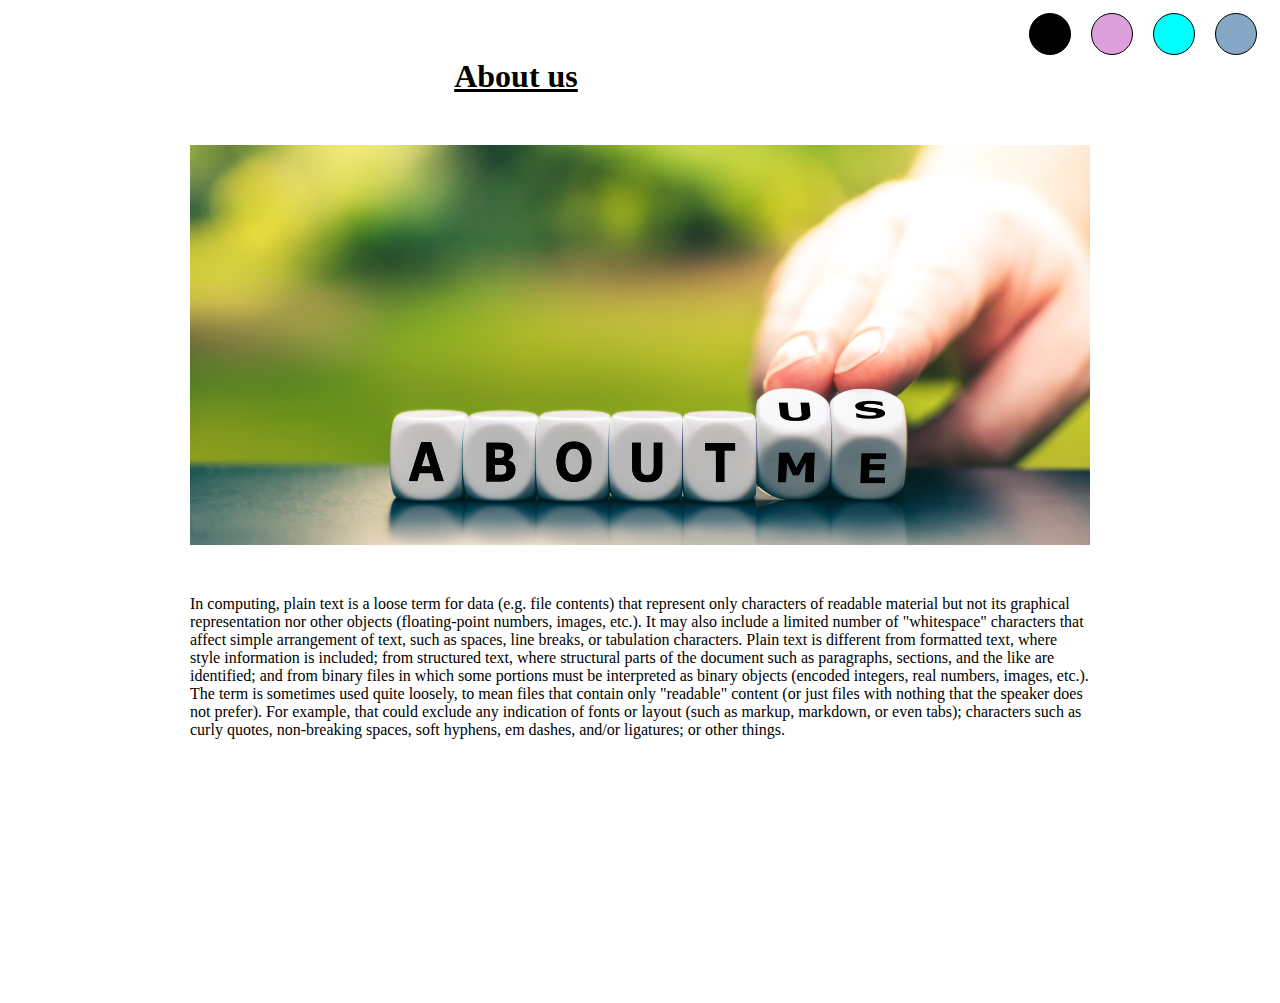
<file: Background Changer/index.html>
<!DOCTYPE html>
<html lang="en">
<head>
    <meta charset="UTF-8">
    <meta name="viewport" content="width=, initial-scale=1.0">
    <title>Document</title>
    <link rel="stylesheet" href="style.css">
</head>
<body>
    <div id="container">
    <div class="circle" id="white"></div>
    <div class="circle" id="aqua"></div>
    <div class="circle" id="purple"></div>
    <div class="circle" id="black"></div>
    <h1 class="about"><u>About us</u></h1>
    <img src="aboutus-aboutme.jpg" alt="" class="about">
    <p class="about">In computing, plain text is a loose term for data (e.g. file contents) that represent only characters of readable material but not its graphical representation nor other objects (floating-point numbers, images, etc.). It may also include a limited number of "whitespace" characters that affect simple arrangement of text, such as spaces, line breaks, or tabulation characters. Plain text is different from formatted text, where style information is included; from structured text, where structural parts of the document such as paragraphs, sections, and the like are identified; and from binary files in which some portions must be interpreted as binary objects (encoded integers, real numbers, images, etc.).

        The term is sometimes used quite loosely, to mean files that contain only "readable" content (or just files with nothing that the speaker does not prefer). For example, that could exclude any indication of fonts or layout (such as markup, markdown, or even tabs); characters such as curly quotes, non-breaking spaces, soft hyphens, em dashes, and/or ligatures; or other things.</p>
    </div>
    <script src="script.js"></script>
</body>
</html>
</file>
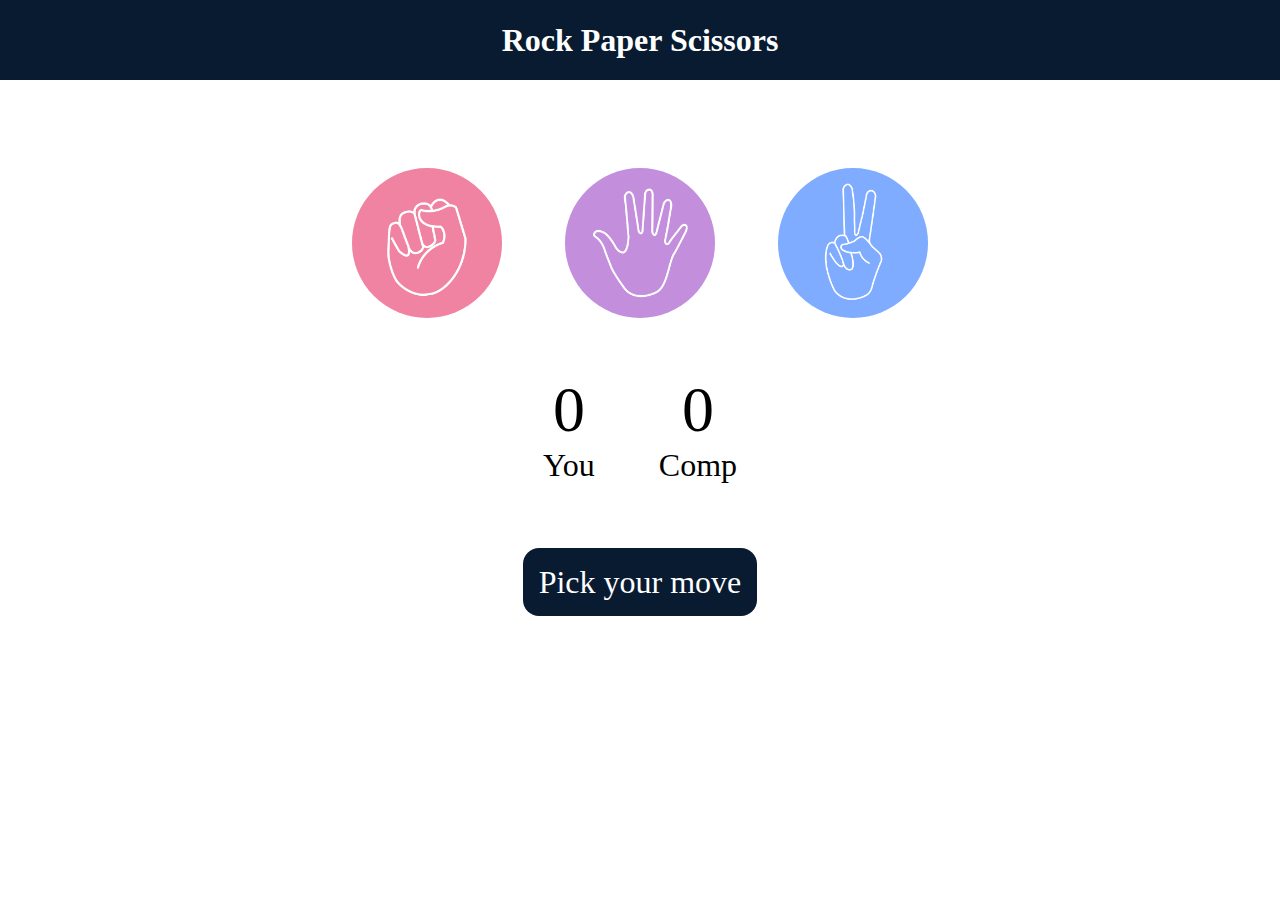
<file: Rock Paper Scissor/index.html>
<!DOCTYPE html>
<html lang="en">
<head>
    <meta charset="UTF-8">
    <meta name="viewport" content="width=device-width, initial-scale=1.0">
    <title>Rock Paper Scissors Game</title>
    <link rel="stylesheet" href="style.css">
</head>
<body>
   <h1 id="heading1">Rock Paper Scissors</h1>



<div class="choices">
<div class="choice" id="rock">
    <img src="images/rock.png" alt="">
</div>

<div class="choice" id="paper">
    <img src="images/paper.png" alt="">
 </div>

 <div class="choice" id="scissors">
    <img src="images/scissors.png" alt="">
 </div>

</div>

<div class="score-board">
    <div class="score">
        <p id="user-score">0</p>
        <p>You</p>
    </div>

    <div class="score">
        <p id="comp-score">0</p>
        <p>Comp</p>
    </div>
</div>




<div class="msg-container">
    <p id="msg">Pick your move</p>
</div>
     
    <script src="app.js"></script>
</body>
</html>
</file>
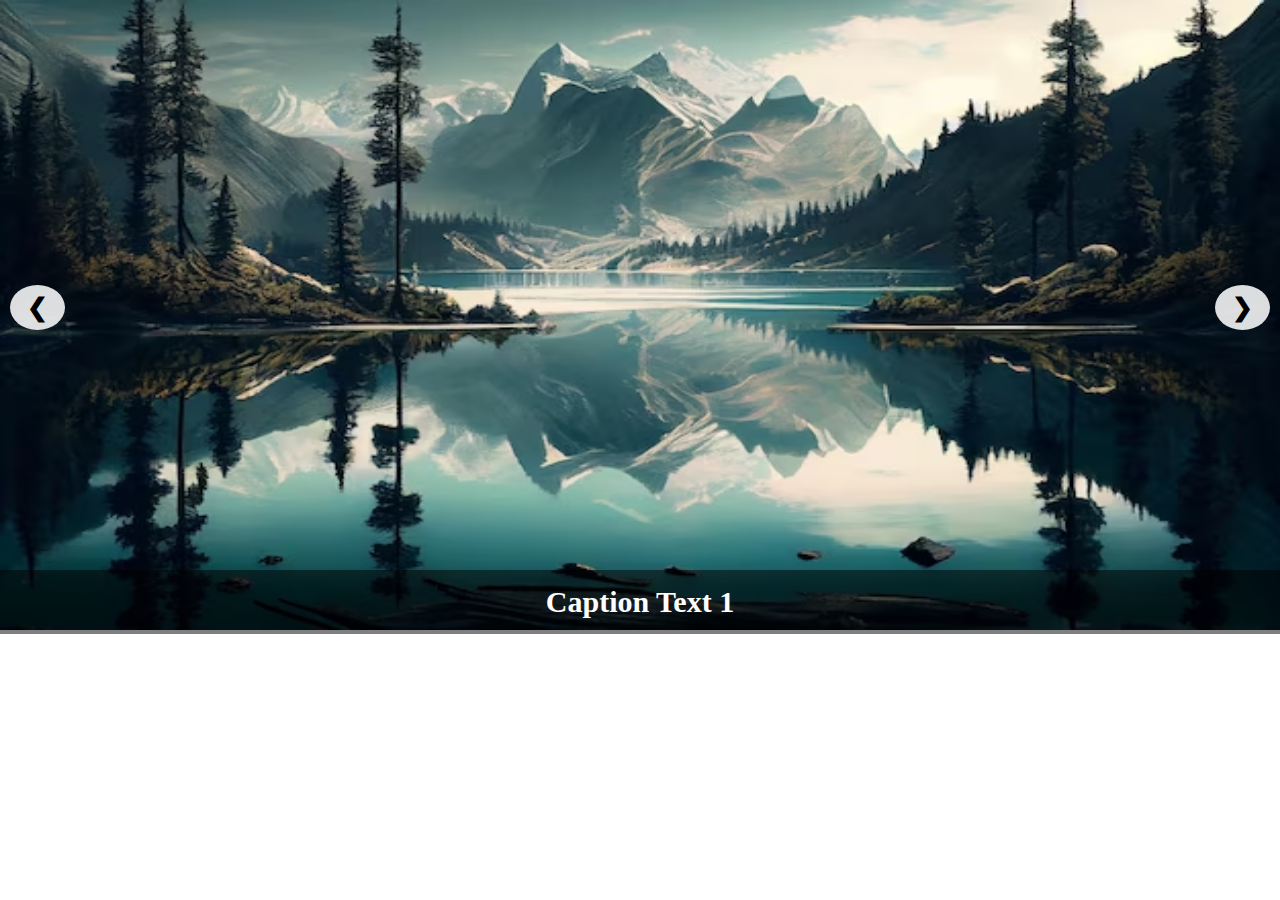
<file: Slider/index.html>
<!DOCTYPE html>
<html lang="en">
<head>
    <meta charset="UTF-8">
    <meta name="viewport" content="width=device-width, initial-scale=1.0">
    <title>Image Slider</title>
    <link rel="stylesheet" href="style.css">
</head>
<body>
    <div class="slide-container">
        <div class="slide">
            <img src="img/nature1.avif" alt="">
            <div class="caption">Caption Text 1</div>
        </div>

        <div class="slide">
            <img src="img/nature2.jpg" alt="">
            <div class="caption">Caption Text 2</div>
        </div>

        <div class="slide">
            <img src="img/nature3.jpg" alt="">
            <div class="caption">Caption Text 3</div>
        </div>

        <div class="slide">
            <img src="img/nature4.jpg" alt="">
            <div class="caption">Caption Text 4</div>
        </div>

        <span class="arrow prev" onclick="controller(-1)">&#10094;</span>
        <span class="arrow next" onclick="controller(1)">&#10095;</span>
    </div>

    <script src="script.js"></script>
</body>
</html>
</file>
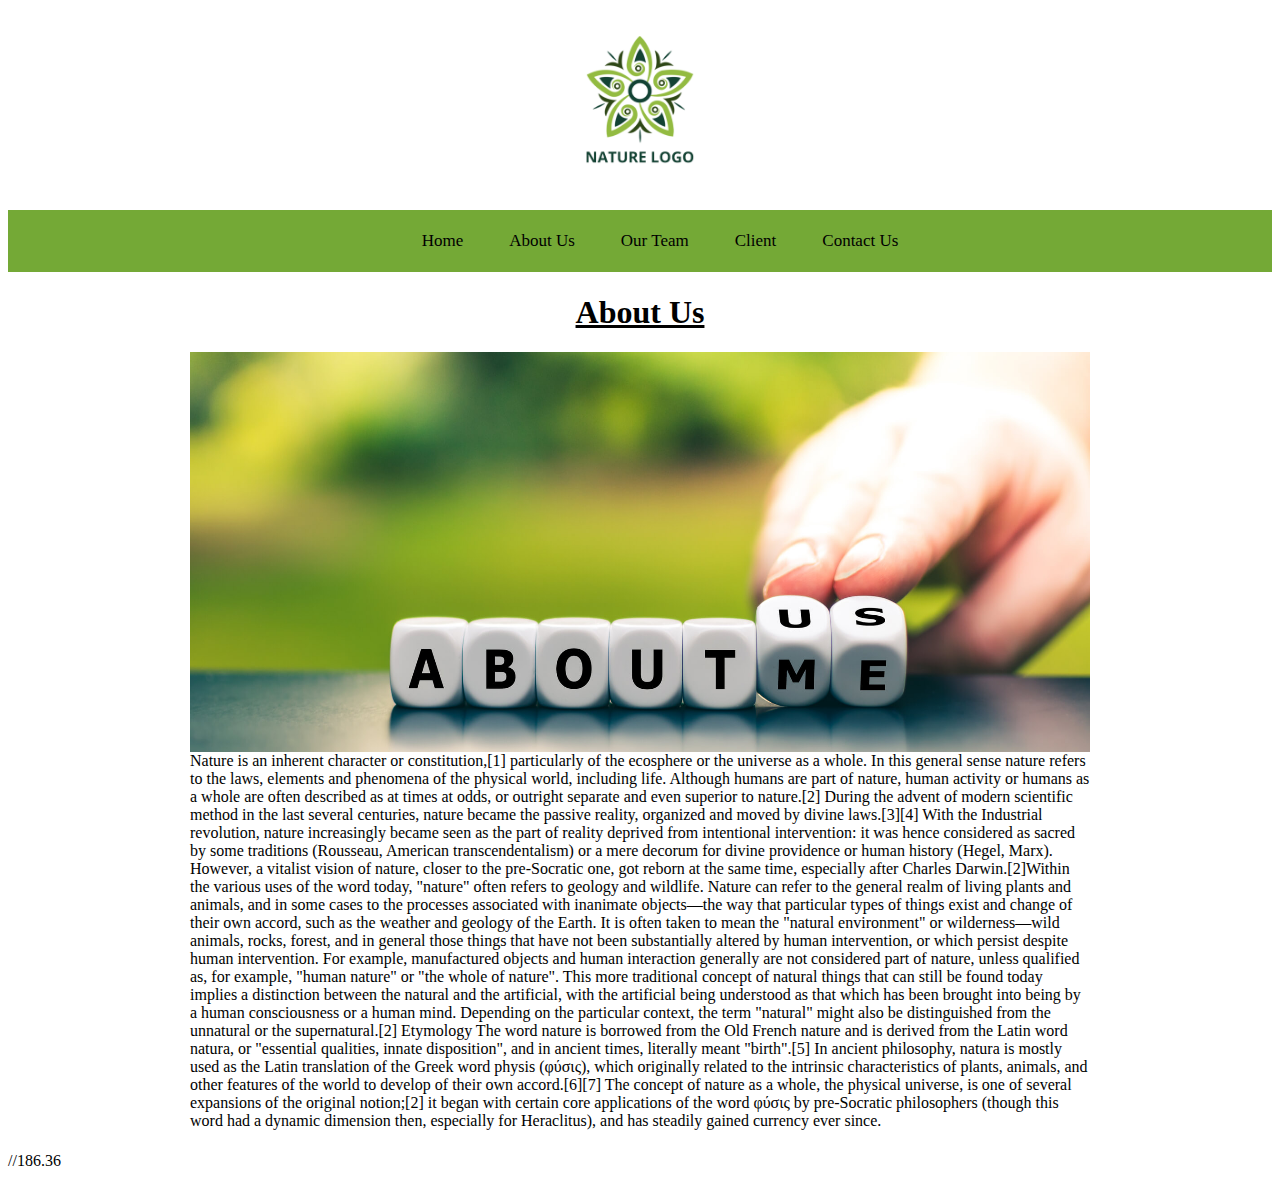
<file: Sticky Menu Bar/index.html>
<!DOCTYPE html>
<html lang="en">
<head>
    <meta charset="UTF-8">
    <meta name="viewport" content="width=device-width, initial-scale=1.0">
    <title>Document</title>
    <link rel="stylesheet" href="style.css">
</head>
<body>
    <div class="container">
        <img src="logo.png" alt="" id="img1">
    </div>
    <nav id="nav"> 
        <ul>
            <li>Home</li>
            <li>About Us</li>
            <li>Our Team</li>
            <li>Client</li>
            <li>Contact Us</li>
        </ul>
    </nav>

    <h1><u>About Us</u></h1>
    <img src="aboutus-aboutme.jpg" alt="" id="img2">
    <p>Nature is an inherent character or constitution,[1] particularly of the ecosphere or the universe as a whole. In this general sense nature refers to the laws, elements and phenomena of the physical world, including life. Although humans are part of nature, human activity or humans as a whole are often described as at times at odds, or outright separate and even superior to nature.[2]

        During the advent of modern scientific method in the last several centuries, nature became the passive reality, organized and moved by divine laws.[3][4] With the Industrial revolution, nature increasingly became seen as the part of reality deprived from intentional intervention: it was hence considered as sacred by some traditions (Rousseau, American transcendentalism) or a mere decorum for divine providence or human history (Hegel, Marx). However, a vitalist vision of nature, closer to the pre-Socratic one, got reborn at the same time, especially after Charles Darwin.[2]Within the various uses of the word today, "nature" often refers to geology and wildlife. Nature can refer to the general realm of living plants and animals, and in some cases to the processes associated with inanimate objects—the way that particular types of things exist and change of their own accord, such as the weather and geology of the Earth. It is often taken to mean the "natural environment" or wilderness—wild animals, rocks, forest, and in general those things that have not been substantially altered by human intervention, or which persist despite human intervention. For example, manufactured objects and human interaction generally are not considered part of nature, unless qualified as, for example, "human nature" or "the whole of nature". This more traditional concept of natural things that can still be found today implies a distinction between the natural and the artificial, with the artificial being understood as that which has been brought into being by a human consciousness or a human mind. Depending on the particular context, the term "natural" might also be distinguished from the unnatural or the supernatural.[2]

        Etymology
        The word nature is borrowed from the Old French nature and is derived from the Latin word natura, or "essential qualities, innate disposition", and in ancient times, literally meant "birth".[5] In ancient philosophy, natura is mostly used as the Latin translation of the Greek word physis (φύσις), which originally related to the intrinsic characteristics of plants, animals, and other features of the world to develop of their own accord.[6][7] The concept of nature as a whole, the physical universe, is one of several expansions of the original notion;[2] it began with certain core applications of the word φύσις by pre-Socratic philosophers (though this word had a dynamic dimension then, especially for Heraclitus), and has steadily gained currency ever since.</p>
    <script src="script.js"></script>
</body>
</html>
//186.36
</file>
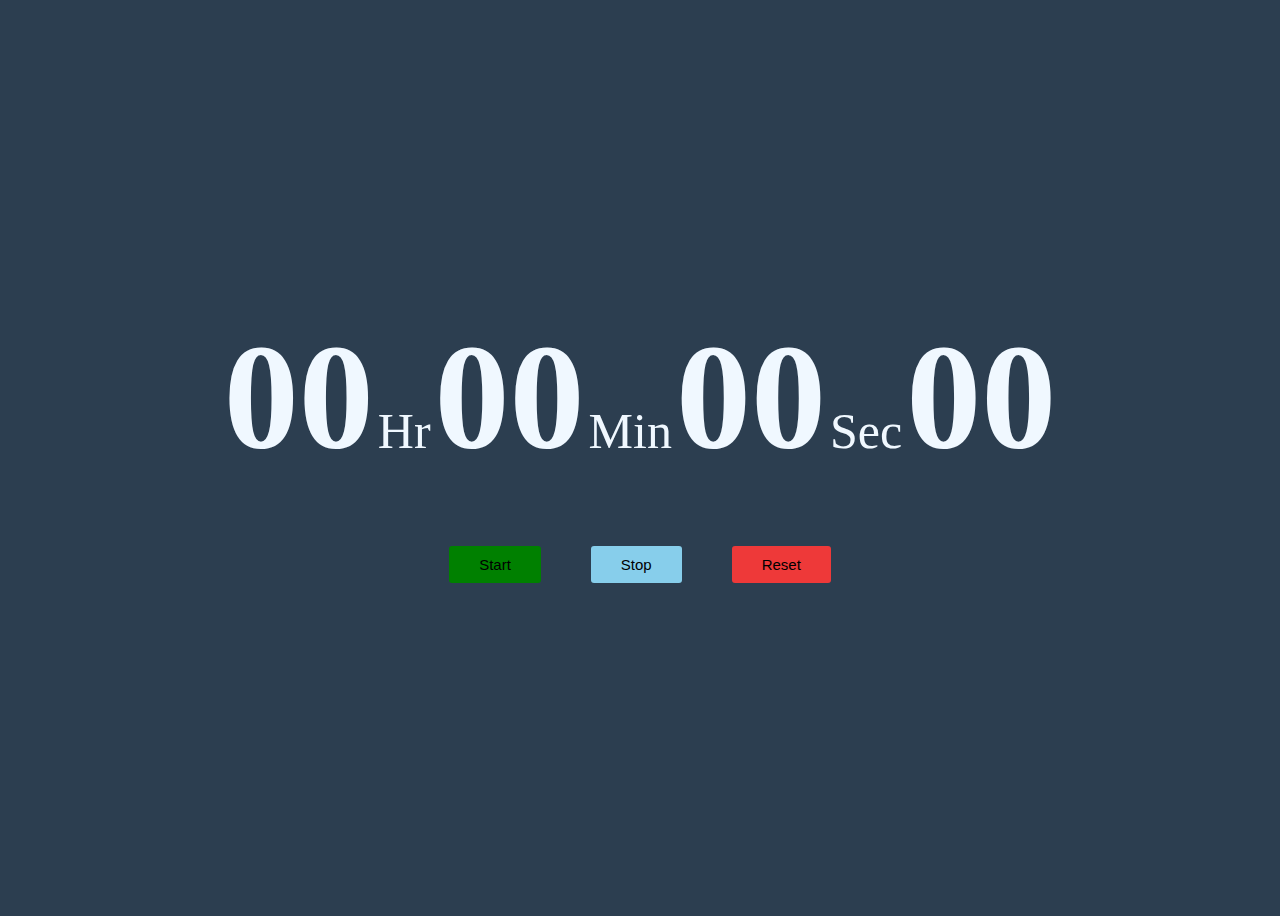
<file: Stop_Watch/index.html>
<!DOCTYPE html>
<html lang="en">
<head>
    <meta charset="UTF-8">
    <meta name="viewport" content="width=device-width, initial-scale=1.0">
    <title>Stop Watch</title>
    <link rel="stylesheet" href="style.css">
</head>
<body>
    <div class="container">
        <div class="time">
            <span class="digit" id="hr">00</span>
            <span class="txt">Hr</span>

            <span class="digit" id="min">00</span>
            <span class="txt">Min</span>
            
            <span class="digit" id="sec">00</span>
            <span class="txt">Sec</span>
            
            <span class="digit" id="count">00</span>
            <span class="txt"></span>
            
        </div>
        <div class="button">
            <button class="btn" id="start" onclick="start()">Start</button>
            <button class="btn" id="stop" onclick="stop()">Stop</button>
            <button class="btn" id="reset" onclick="reset()">Reset</button>
        </div>
    </div>
    <script src="script.js"></script>
</body>
</html>
</file>
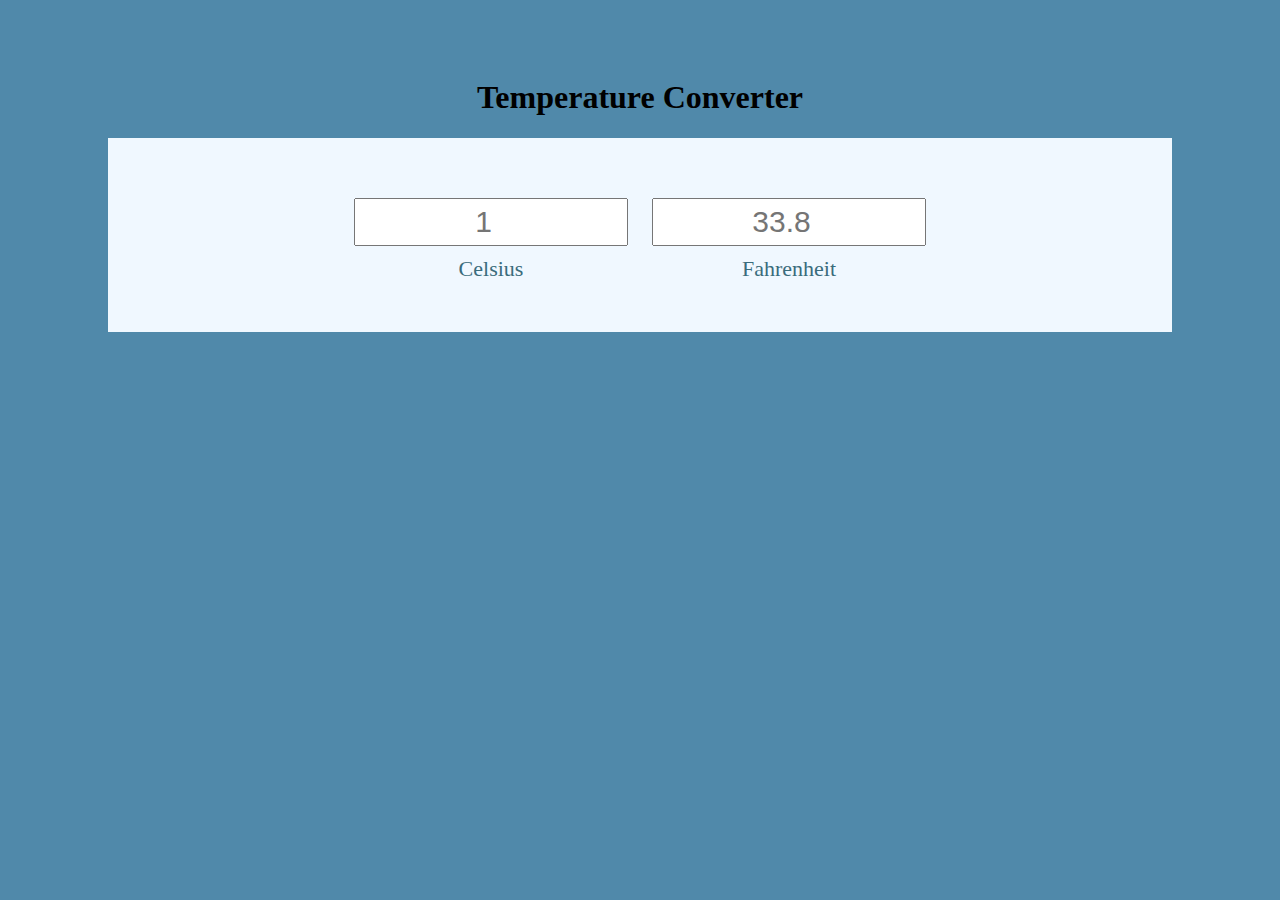
<file: Temperature_Converter/index.html>
<!DOCTYPE html>
<html lang="en">
<head>
    <meta charset="UTF-8">
    <meta name="viewport" content="width=device-width, initial-scale=1.0">
    <title>Temperator Converter</title>
    <link rel="stylesheet" href="style.css">
</head>
<body>
    <h1>Temperature Converter</h1>
    <div id="container">
        <div class="input-div">
            <input type="number" placeholder="1" class="inp" id="cel"><br>
            <label>Celsius</label>
        </div>
        
        <div class="input-div">
            <input type="number" placeholder="33.8" class="inp" id="fah"><br>
            <label>Fahrenheit</label>
        </div>
    </div>
    <script src="script.js"></script>
</body>
</html>
</file>
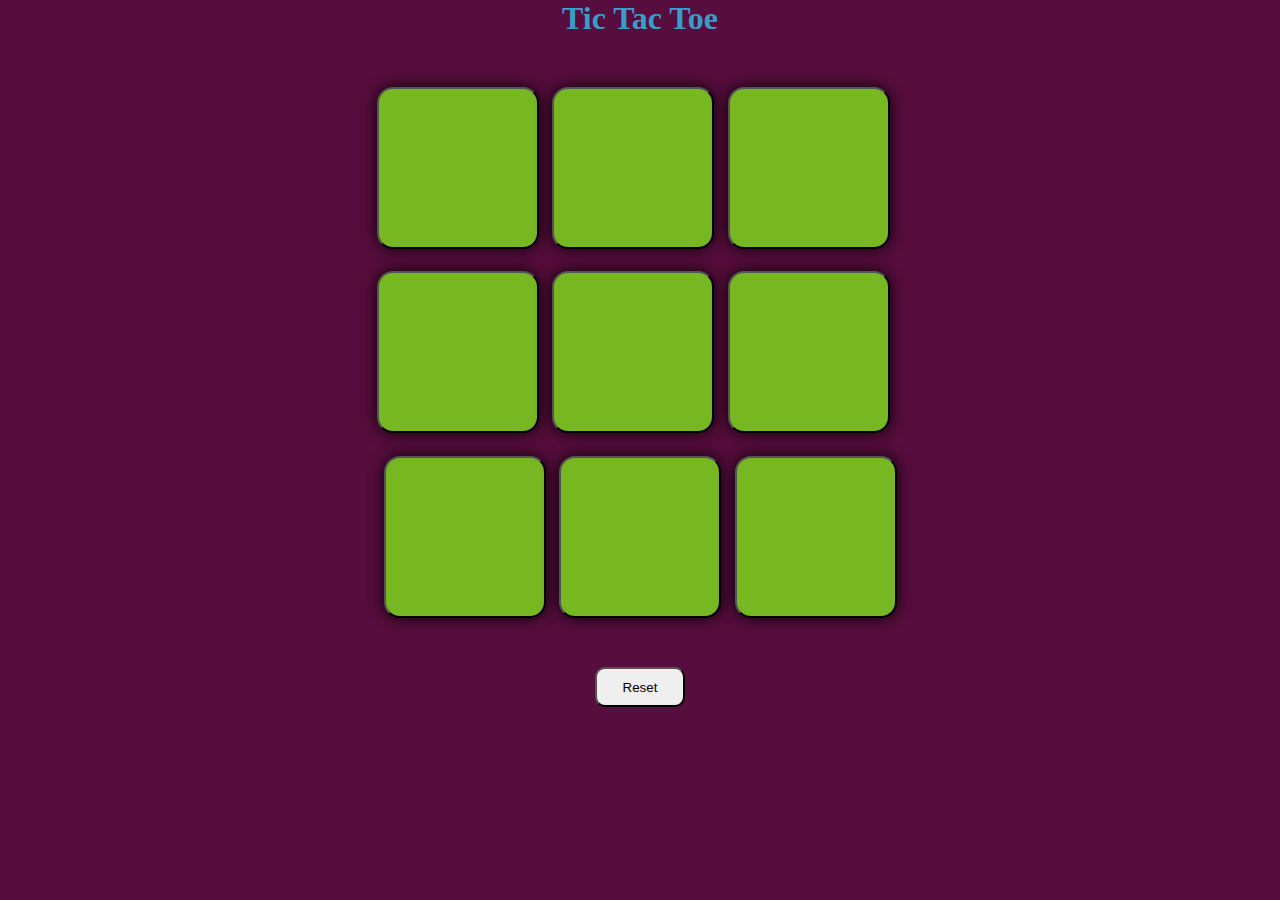
<file: Tic Tac Toe/index.html>
<!DOCTYPE html>
<html lang="en">
<head>
    <meta charset="UTF-8">
    <meta name="viewport" content="width=device-width, initial-scale=1.0">
    <title>Tic Tac Toe</title>
    <link rel="stylesheet" href="style.css">
</head>
<body>
    <div class="msg-container hide">
        <p id="msg">Winner</p>
        <button id="new-btn">New Game</button>
    </div>
<main>
    <h1 id="heading1">Tic Tac Toe</h1>
    <div class="container">
        <div class="game">
            <button class="box"></button>
            <button class="box"></button>
            <button class="box"></button><br>
            <button class="box"></button>
            <button class="box"></button>
            <button class="box"></button><br>
            <button class="box"></button>
            <button class="box"></button>
            <button class="box"></button>
        </div>
    </div>

    <button id="reset">Reset</button>
</main>
    <script src="app.js"></script>
</body>
</html>
</file>
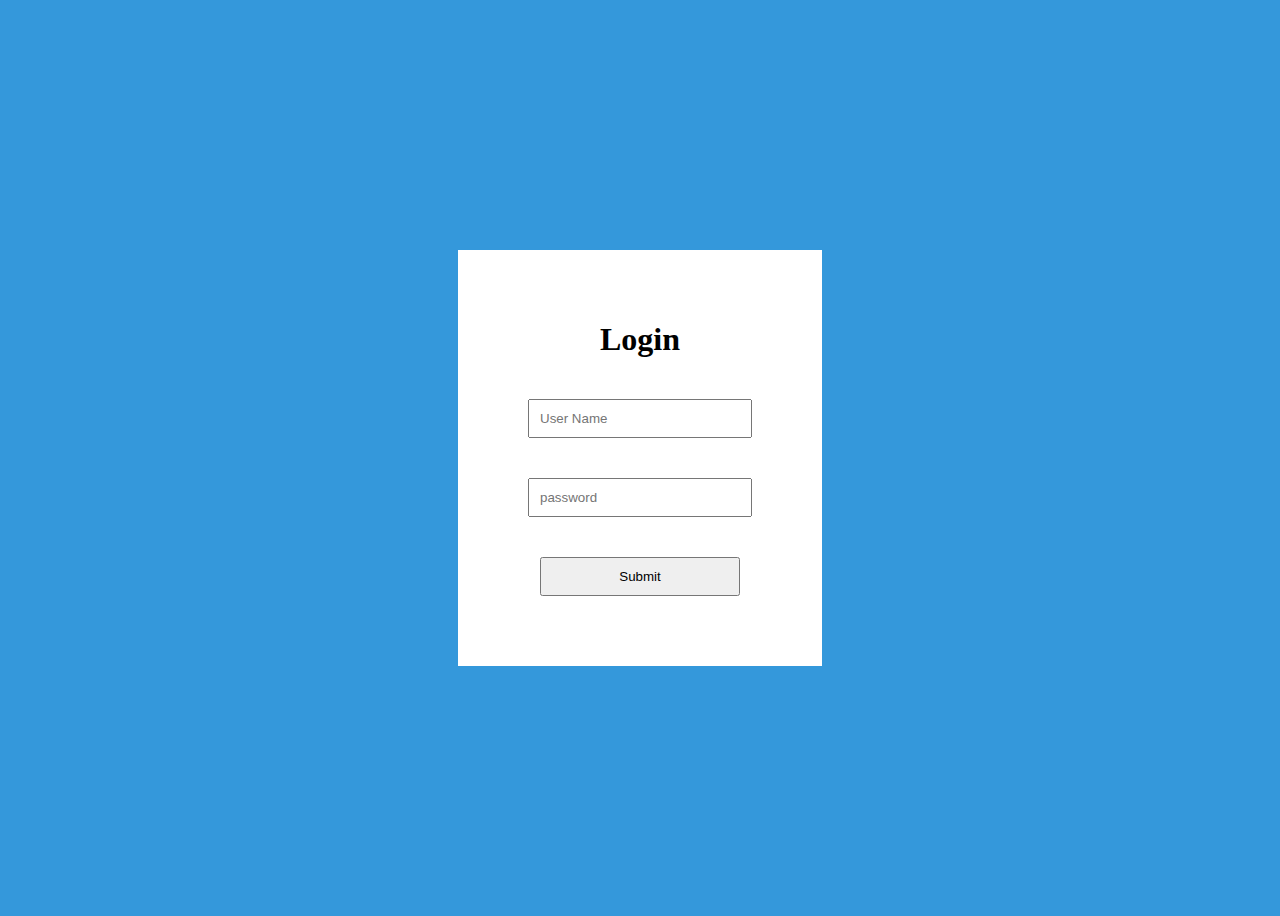
<file: ValidationForm/index.html>
<!DOCTYPE html>
<html lang="en">
<head>
    <meta charset="UTF-8">
    <meta name="viewport" content="width=device-width, initial-scale=1.0">
    <title>Document</title>
    <link rel="stylesheet" href="style.css">
</head>
<body>
    
    <div class="container">
        <h1>Login</h1>
        <form action="" onsubmit="return validateForm()">
           <input type="text" placeholder="User Name" id="userName"><br>
           <p id="userError" class="error"></p>
           <input type="password" placeholder="password" id="password"><br>
           <p id="passError" class="error"></p>
           <input type="submit">
        </form>
    </div>
    <script src="script.js"></script>
</body>
</html>
</file>
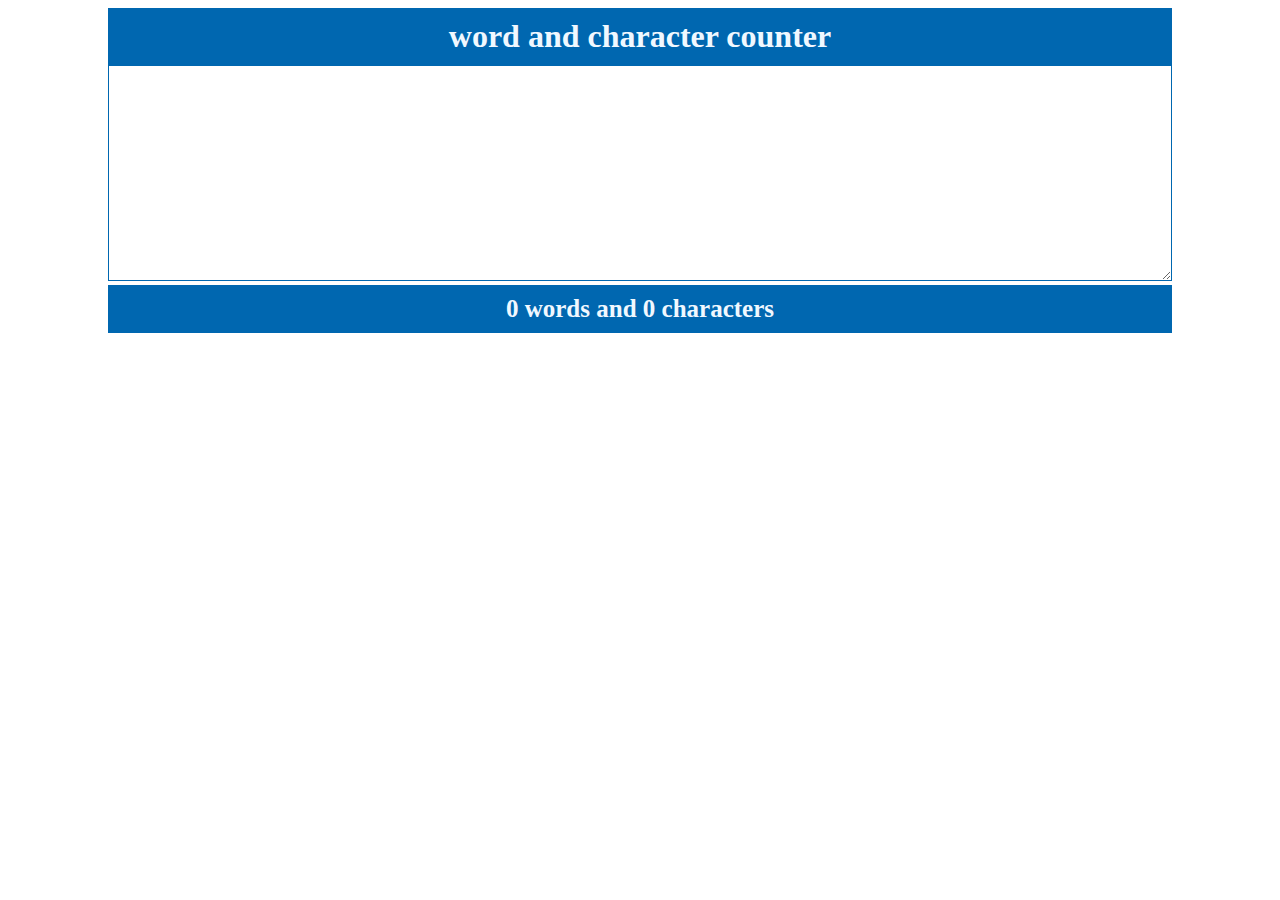
<file: word counter/index.html>
<!DOCTYPE html>
<html lang="en">
<head>
    <meta charset="UTF-8">
    <meta name="viewport" content="width=device-width, initial-scale=1.0">
    <title>word counter</title>
    <link rel="stylesheet" href="style.css">
</head>
<body>
    <h1> word and character counter</h1>
    <textarea id="textbox" cols="30" rows="10"></textarea>
    <p>
        <span id="words">0</span> words and 
        <span id="char">0</span> characters
    </p>
    <script src="script.js"></script>
</body>
</html>
</file>
<file: Background Changer/style.css>
.about{
    
    display: flex;
    justify-content: center;
    margin: 0 auto;
}

img, p{
    width: 900px;
    height: 400px;
    padding-top: 50px;
}

h1{
    text-align: center;
    padding-top: 50px;
}

.circle{
    width: 40px;
    height: 40px;
    border-radius: 100%;
    margin: 5px 15px 5px 5px;
    float: right;
    border: 1px solid black;
}

#white{
    background-color: rgb(132, 167, 198);
}
#purple{
    background-color: plum;
}
#black{
    background-color: black;
}
#aqua{
    background-color: aqua;
}
</file>
<file: Rock Paper Scissor/style.css>
*{
    padding: 0;
    margin: 0;
    text-align: center;
}
#heading1{
    justify-content: center;
    background-color: #081b31;
    color: #fff;
    height: 5rem;
    line-height: 5rem;
}
.choice{
    height: 165px;
    width: 165px;
    border-radius: 50%;
    display: flex;
    justify-content: center;
    align-items: center;
}
.choice:hover{
    cursor: pointer;
    background-color: #081b31;
}
img{
    height: 150px;
    width: 150px;
    object-fit: cover;
    border-radius: 50%;
}
.choices{
    display: flex;
    gap: 3rem;
    margin-top: 5rem;
    justify-content: center;
}

.score-board{
    display: flex;
    justify-content: center;
    align-items: center;
    font-size: 2rem;
    margin-top: 3rem;
    gap: 4rem;
}
#user-score, #comp-score{
    font-size: 4rem;
}
.msg-container{
    margin-top: 5rem;
}
#msg{
    margin-top: 5rem;
    background-color: #081b31;
    color: white;
    font-size: 2rem;
    display: inline;
    padding: 1rem;
    border-radius: 1rem;
}
</file>
<file: Slider/style.css>
body{
    margin: 0;
}
img{
    width: 100%;
    height: 70vh;
}
.slide-container{
    position: relative;
    width: 100%;

}
.arrow{
    cursor: pointer;
    position: absolute;
    top: 45%;
    color: black;
    background-color: rgba(255, 255, 255, 0.864);
    padding: 8px 17px;
    border-radius: 50%;
    font-size: 25px;
    font-weight: bold;
}
.next{
    right: 10px;
}
.prev{
    left: 10px;
}
.caption{
    color: white;
    font-size: 30px;
    font-weight: bold;
    position: absolute;
    bottom: 0px;
    width: 100%;
    text-align: center;
    background-color: rgba(0, 0, 0, 0.5);
    padding: 15px 0px;
}

.slide{
    display: none;
}
</file>
<file: Sticky Menu Bar/style.css>
#img1{
    width:250px;
    display: flex;
    margin: 0 auto;
}

nav{
    background-color: rgb(116, 169, 54);
    text-align: center;
}

nav li{
    display: inline-block;
    padding: 6px;
    margin: 15px;
    font-size: 17px;
}

h1{
    text-align: center;
}

#img2, p{
    width:900px;
    height:400px;
    display: flex;
    margin: 0 auto;
}

.sticky{
    position: fixed;
    top: 0;
    width: 100% ;
}
</file>
<file: Stop_Watch/style.css>
body{
    background-color: #2c3e50;
    display: flex;
    justify-content: center;
    align-items: center;
    height: 100vh;
}
.digit{
    font-size: 150px;
    font-weight: bold;
    color: aliceblue;
}
.txt{
    font-size: 50px;
    font-weight: 100;
    color: aliceblue;
}
.button{
    text-align: center;
    margin-top: 40px;
}
.btn{
    border-radius: 3px;
    padding: 10px 30px;
    margin: 23px;
    font-size: 15px;
    border: none;
    cursor: pointer;
}
#start{
    background-color: green;
}
#stop{
    background-color: skyblue;
}
#reset{
    background-color: rgb(238, 57, 57);
}
</file>
<file: Temperature_Converter/style.css>
body{
    background-color: #5089aa;
    padding: 50px 100px;
}

h1{
    text-align: center;
}

#container{
    text-align: center;
    background-color: aliceblue;
    padding: 50px;
}

.input-div{
    display: inline-block;
}

.inp{
    padding: 5px 10px;
    margin: 10px;
    font-size: 30px;
    font-weight: 100;
    width: 250px;
    text-align: center;
}

label{
    font-size: 22px;
    color: rgb(58, 108, 124);
}
</file>
<file: Tic Tac Toe/style.css>
*{
    margin: 0;
    padding: 0;
}
body{
    background-color: rgb(87, 13, 61);
    text-align: center;
}
#heading1{
    color: rgb(55, 158, 199);
}
.container{
    height: 70vh;
    display: flex;
    justify-content: center;
    align-items: center;
}
.game{
    height: 60vmin;
    width: 60vmin;
    align-items: center;
    display: flex;
    flex-wrap: wrap;
    justify-content: center;
    align-items: center;
    gap: 1.5vmin;
}
.box{
    width: 18vmin;
    height: 18vmin;
    border-radius: 1rem;
    box-shadow: 0 0 1rem rgba(0, 0, 0, 0.9);
    font-size: 8vmin;
    color: rgb(59, 81, 25);
    background-color: rgb(119, 183, 34);
}
#reset{
    width: 90px;
    height: 40px;
    border-radius: 10px;
}

#msg{
    color: bisque;
    font-size: 8vmin;
}
.msg-container{
    height: 30vmin;
}
.hide{
    display: none;
}
#new-btn{
    width: 90px;
    height: 40px;
    border-radius: 10px;
}
</file>
<file: ValidationForm/style.css>
body{
    background-color: #3498db;
    display: flex;
    justify-content: center;
    align-items: center;
    height: 100vh;
}

.container{
    background-color: white;
    padding: 50px;
    text-align: center;
}
input{
    width: 200px;
    padding: 10px;
    margin: 20px;
}
button{
    width: 100px;
    padding: 10px;
    margin: 20px;
}
.error{
    color: red;
    margin: 0px;
    padding-left: 20px;
    text-align: left;
}
</file>
<file: word counter/style.css>
body{
    padding: 0px 100px;
}

h1{
    text-align: center;
    background-color: #0067B0;
    color: aliceblue;
    padding: 10px;
    margin: 0px;
}

textarea{
    width: 99.4%;
    border-color: #0067B0;
    font-size: 18px;
}

p{
    text-align: center;
    background-color: #0067B0;
    font-size: 25px;
    font-weight: bold;
    color: aliceblue;
    padding: 10px;
    margin: 0px;
}
</file>
